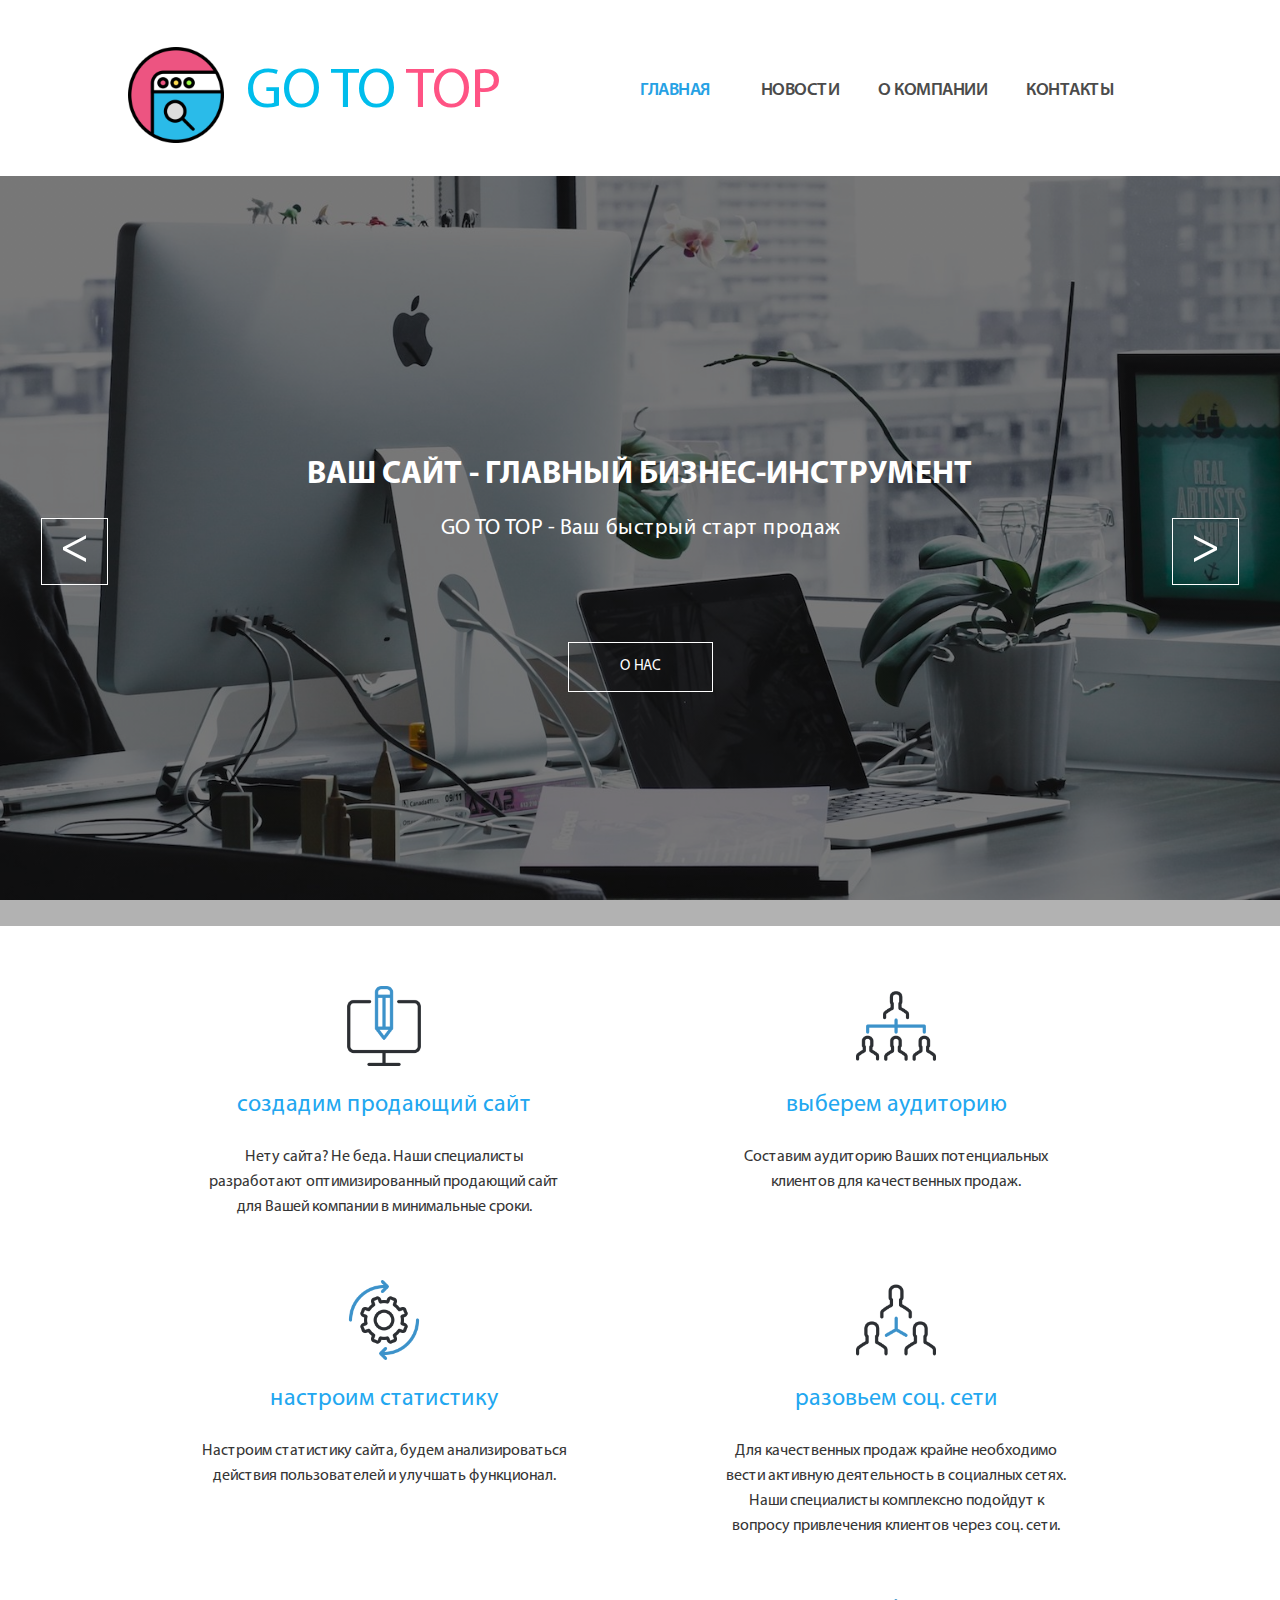
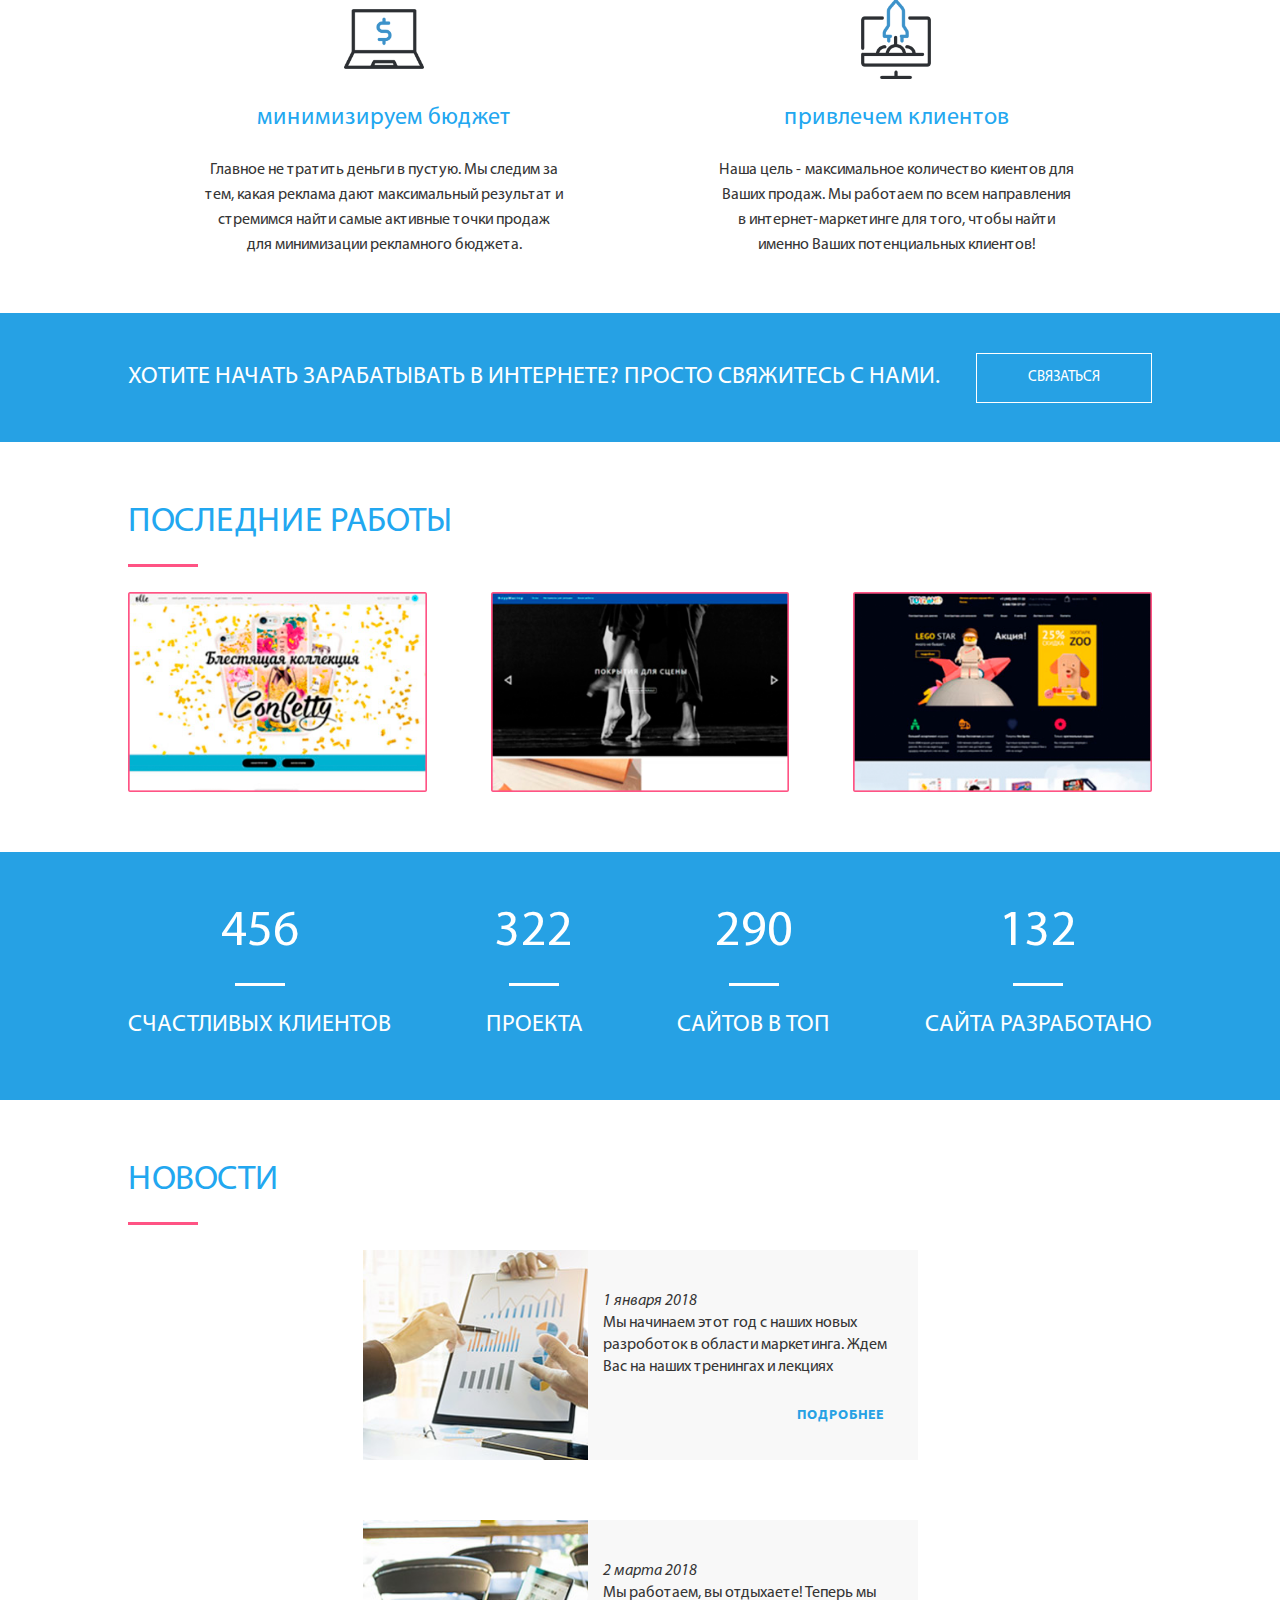
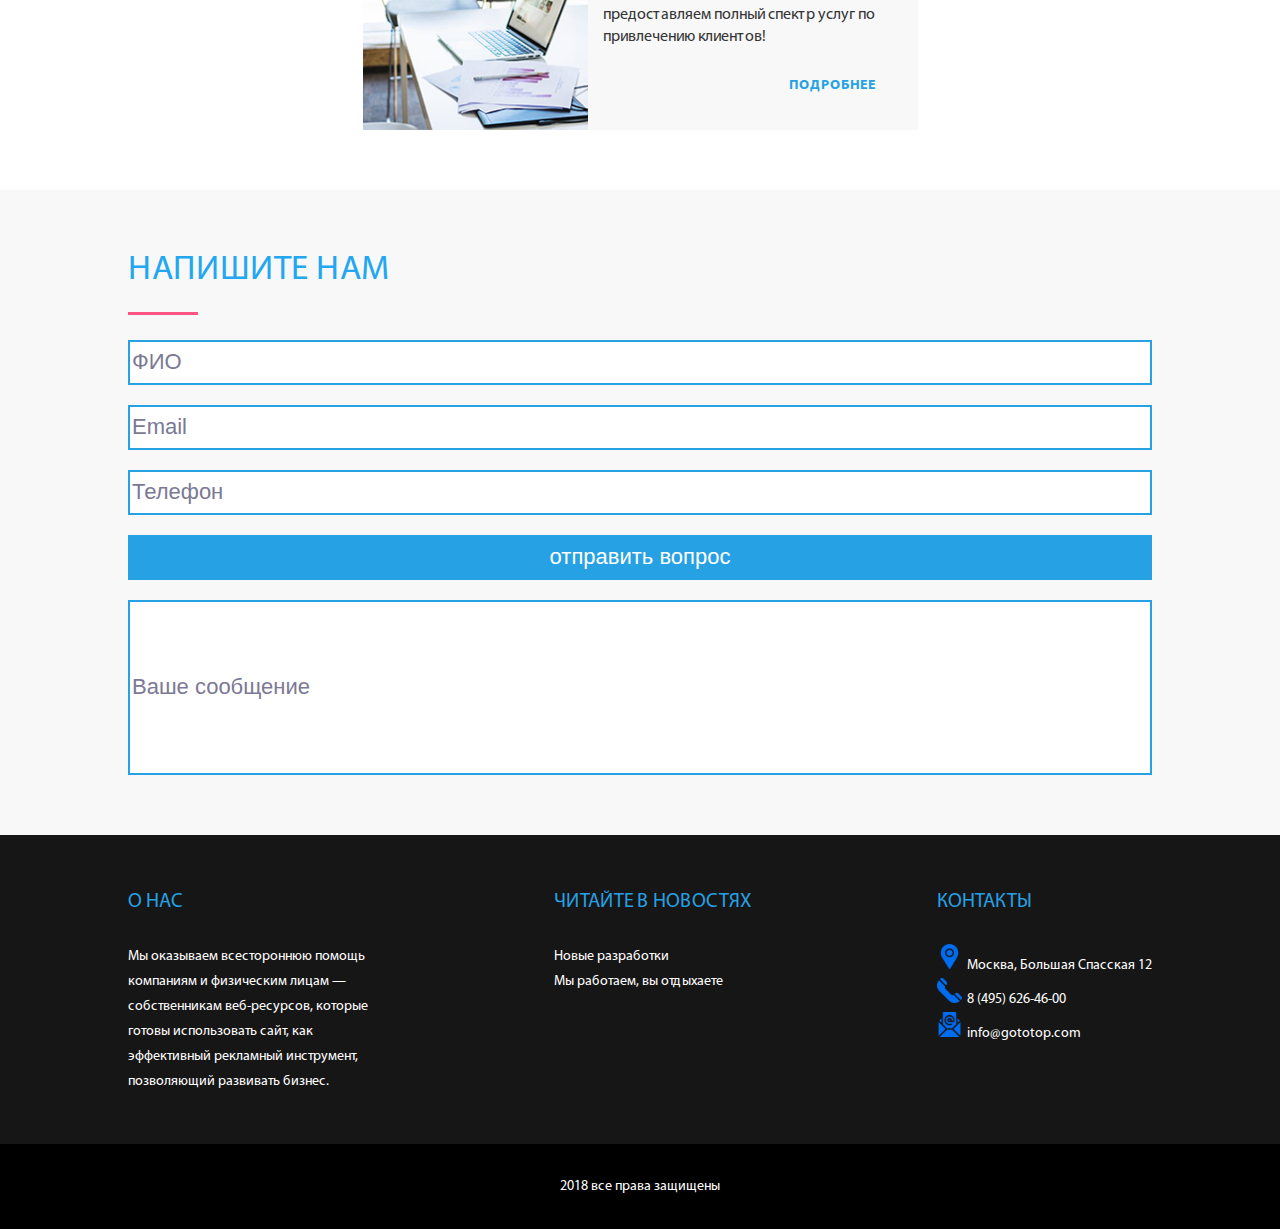
<file: index.html>
<html>
    <head>
        <meta charset="utf-8" />
        <title></title>
        <link rel="stylesheet" href="css/style.css" />
        <link href = "fonts/stylesheet.css" rel = "stylesheet" type = "text/css" />
        <script src="https://ajax.googleapis.com/ajax/libs/jquery/3.5.1/jquery.min.js"></script>
        <script src="js/script.js"></script>
    </head>
    <body>
        <div class="container">
            <header>
                <div class="menu flex-box border">
                    <div class="menu-1 flex-box flex-vertical-center">
                        <div class="logo">
                            <img src="img/web.png">
                        </div>
                        <div class="name">
                            GO TO <font color="ff5384">TOP</font>
                        </div>
                    </div>
                    <div class="menu-2 flex-box flex-vertical-center">
                        <div>
                            <a href="#" class="menu-2-text-basic menu-2-text">ГЛАВНАЯ</a>
                        </div>
                        <div>
                            <a href="#" class="menu-2-text">НОВОСТИ</a>
                        </div>
                        <div>
                            <a href="#" class="menu-2-text">О КОМПАНИИ</a>
                        </div>
                        <div>
                            <a href="#" class="menu-2-text">КОНТАКТЫ</a>
                        </div>
                    </div>
                </div>
                <div class="banner flex-box flex-vertical-center ">
                    <div class="arrow  arrow-left">
                        &lt;
                    </div>
                    <div>
                        <div class="wrapper">
                            <div class="slider-container">
                                <div class="slider-track flex-box">
                                    <div class="slider-item flex-box flex-horizontal-center">
                                        <h1>ВАШ САЙТ - ГЛАВНЫЙ БИЗНЕС-ИНСТРУМЕНТ</h1>
                                    </div>
                                    <div class="slider-item flex-box flex-horizontal-center">
                                        <h1>ЛЕНДИНГ</h1>
                                    </div>   
                                    <div class="slider-item flex-box flex-horizontal-center">
                                        <h1>БЛОГ</h1>
                                    </div>   
                                    <div class="slider-item flex-box flex-horizontal-center">
                                        <h1>ВЕБИНАРЫ</h1>
                                    </div>   
                                    <div class="slider-item flex-box flex-horizontal-center">
                                        <h1>ЛИНКБЕЙТИНГ</h1>
                                    </div> 
                                    <div class="slider-item flex-box flex-horizontal-center">
                                        <h1>EMAIL МАРКЕТИНГ</h1>
                                    </div>   
                                    <div class="slider-item flex-box flex-horizontal-center">
                                        <h1>АВТОМАТИЗАЦИЯ</h1>
                                    </div>   
                                    <div class="slider-item flex-box flex-horizontal-center">
                                        <h1>А/В ТЕСТИРОВАНИЕ</h1>
                                    </div>        
                                </div> 
                            </div>
                        </div>
                        <div class="slider-description ">
                            GO TO TOP - Ваш быстрый старт продаж
                        </div>
                        <div class="flex-box flex-horizontal-center">
                            <div class="button">
                                О НАС
                            </div>
                        </div>
                    </div>
                    <div class="arrow arrow-right">
                        &gt;
                    </div>
                </div>
            </header>
            <mine>
                <dic class="content">
                    <div class="content-first flex-box flex-wrap border">
                        <div class="cell">
                            <div class="cell-icon flex-box flex-horizontal-center">
                                <img src="img/computer.png">
                            </div>
                            <div class="cell-name">
                                создадим продающий сайт
                            </div>
                            <div class="cell-text">
                                Нету сайта? Не беда. Наши специалисты<br>
                                разработают оптимизированный продающий сайт<br>
                                для Вашей компании в минимальные сроки.
                            </div>
                        </div>
                        <div class="cell">
                            <div class="cell-icon flex-box flex-horizontal-center">
                                <img src="img/networking2.png">
                            </div>
                            <div class="cell-name">
                                выберем аудиторию
                            </div>
                            <div class="cell-text">
                                Составим аудиторию Ваших потенциальных<br>
                                 клиентов для качественных продаж.
                            </div>
                        </div>
                        <div class="cell">
                            <div class="cell-icon flex-box flex-horizontal-center">
                                <img src="img/settings.png">
                            </div>
                            <div class="cell-name">
                                настроим статистику
                            </div>
                            <div class="cell-text">
                                Настроим статистику сайта, будем анализироваться<br>
                                 действия пользователей и улучшать функционал.
                            </div>
                        </div>
                        <div class="cell">
                            <div class="cell-icon flex-box flex-horizontal-center">
                                <img src="img/networking.png">
                            </div>
                            <div class="cell-name">
                                разовьем соц. сети
                            </div>
                            <div class="cell-text">
                                Для качественных продаж крайне необходимо<br>
                                вести активную деятельность в социалных сетях.<br>
                                Наши специалисты комплексно подойдут к<br>
                                вопросу привлечения клиентов через соц. сети.
                            </div>
                        </div>
                        <div class="cell">
                            <div class="cell-icon flex-box flex-horizontal-center">
                                <img src="img/laptop.png">
                            </div>
                            <div class="cell-name">
                                минимизируем бюджет
                            </div>
                            <div class="cell-text">
                                Главное не тратить деньги в пустую. Мы следим за<br>
                                тем, какая реклама дают максимальный результат и<br>
                                стремимся найти самые активные точки продаж<br>
                                для минимизации рекламного бюджета.
                            </div>
                        </div>
                        <div class="cell">
                            <div class="cell-icon flex-box flex-horizontal-center">
                                <img src="img/startup.png">
                            </div>
                            <div class="cell-name">
                                привлечем клиентов
                            </div>
                            <div class="cell-text">
                                Наша цель - максимальное количество киентов для<br>
                                Ваших продаж. Мы работаем по всем направления<br>
                                в интернет-маркетинге для того, чтобы найти<br>
                                именно Ваших потенциальных клиентов!
                            </div>
                        </div>
                    </div>
                    <div class="content-second flex-box flex-vertical-center">
                        <div class=" border flex-box flex-vertical-center flex-between">
                            <div class="content-second-name">
                                ХОТИТЕ НАЧАТЬ ЗАРАБАТЫВАТЬ В ИНТЕРНЕТЕ? ПРОСТО СВЯЖИТЕСЬ С НАМИ.
                            </div>
                            <div class="button button-pos">
                                СВЯЗАТЬСЯ
                            </div>
                        </div>
                    </div>
                    <div class="our-work border">
                        <div class="our-work-name">
                            ПОСЛЕДНИЕ РАБОТЫ
                        </div>
                        <duv class="our-work-line">

                        </duv>
                        <div class="our-work-scrin flex-box flex-between">
                            <img src="img/site1.png">
                            <img src="img/site2.png">
                            <img src="img/site3.png">
                        </div>
                    </div>
                    <div class="statistics">
                        <div class="border flex-box flex-between "> 
                            <div class="statistic-pos">
                                <div class="statistics-num statistic-content">
                                    456
                                </div>
                                <div class="statistics-line statistic-content">

                                </div>
                                <div class="content-second-name statistic-content">
                                    СЧАСТЛИВЫХ КЛИЕНТОВ
                                </div>    
                            </div>
                            <div class="statistic-pos">
                                <div class="statistics-num ">
                                    322
                                </div>
                                <div class="statistics-line statistic-content">

                                </div>
                                <div class="content-second-name statistic-content">
                                    ПРОЕКТА
                                </div>    
                            </div>
                            <div class="statistic-pos">
                                <div class="statistics-num">
                                    290
                                </div>
                                <div class="statistics-line statistic-content">
                                    
                                </div>
                                <div class="content-second-name statistic-content">
                                    САЙТОВ В ТОП
                                </div>    
                            </div>
                            <div class="statistic-pos">
                                <div class="statistics-num">
                                    132
                                </div>
                                <div class="statistics-line statistic-content">

                                </div>
                                <div class="content-second-name statistic-content">
                                    САЙТА РАЗРАБОТАНО
                                </div>    
                            </div>
                        </div>
                    </div>
                    <div class="border">
                        <div >
                            <div class="our-work-name">
                                НОВОСТИ
                            </div>
                            <div class="our-work-line">

                            </div>
                        </div>
                        <div class="border-news flex-box flex-between flex-vertical-center flex-between">
                            <div class="news-box flex-box">
                                <div class="news-img"> 
                                    <img src="img/news1.jpg">
                                </div>
                                <div class="news-content">
                                    <div class="news-text">
                                        <i>1 января 2018</i><br>
                                        Мы начинаем этот год с наших новых<br>
                                        разроботок в области маркетинга. Ждем<br>
                                        Вас на наших тренингах и лекциях
                                    </div>
                                    <a href="#" class="news-link">
                                        ПОДРОБНЕЕ
                                    </a>
                                </div>
                            </div>
                            <div class="news-box flex-box">
                                <div class="news-img"> 
                                    <img src="img/news2.jpg">
                                </div>
                                <div class="news-content">
                                    <div class="news-text">
                                        <i>2 марта 2018</i><br>
                                        Мы работаем, вы отдыхаете! Теперь мы<br>
                                        предоставляем полный спектр услуг по <br>
                                        привлечению клиентов!
                                    </div>
                                    <a href="#" class="news-link">
                                        ПОДРОБНЕЕ
                                    </a>
                                </div>
                            </div>

                        </div>
                    </div>
                    <div class="phorm">
                        <div class="border">
                            <div class="our-work-name">
                                НАПИШИТЕ НАМ
                            </div>
                            <div class="our-work-line">
                            </div>
                            <div class="form flex-box flex-between">
                                <div>
                                    <div>
                                        <input value="ФИО" class="imp-phorm">
                                    </div>
                                    <div>
                                        <input value="Email" class="imp-phorm">
                                    </div>
                                    <div>
                                        <input value="Телефон" class="imp-phorm">
                                    </div>
                                    <div>
                                        <button class="imp-buttom">
                                            отправить вопрос
                                        </button>
                                    </div>
                                </div>
                                <div>
                                    <input value="Ваше сообщение" class="imp-message">
                                </div>
                            </div>
                        </div>
                    </div>
                </div>
            </mine>
            <footer>
                <div class="border footer-cont">
                    <div class="flex-box flex-between">
                        <div class="footer-block">
                            <div class="footer-name">
                                О НАС
                            </div>
                            <div class="footer-text">
                                Мы оказываем всестороннюю помощь<br>
                                 компаниям и физическим лицам —<br>
                                  собственникам веб-ресурсов, которые<br>
                                   готовы использовать сайт, как<br>
                                    эффективный рекламный инструмент,<br>
                                     позволяющий развивать бизнес.<br>
                            </div>
                        </div>
                        <div class="footer-block">
                            <div class="footer-name">
                                ЧИТАЙТЕ В НОВОСТЯХ
                            </div>
                            <div class="footer-text">
                                Новые разработки<br>
                                Мы работаем, вы отдыхаете
                            </div>
                        </div>
                        <div class="footer-block">
                            <div class="footer-name">
                                КОНТАКТЫ
                            </div>
                            <div class="footer-text">
                                <img src="img/placeholder.png">Москва, Большая Спасская 12<br>
                                <img src="img/telephone.png">8 (495) 626-46-00<br>
                                <img src="img/mail.png">info@gototop.com
                            </div>
                        </div>
                    </div>
                </div>
                <div class="border footer-c flex-box flex-horizontal-center flex-vertical-center">
                    <div class="footer-text">
                        2018 все права защищены
                    </div>
                </div>

            </footer>
        </div>
    </body>
</html>
</file>
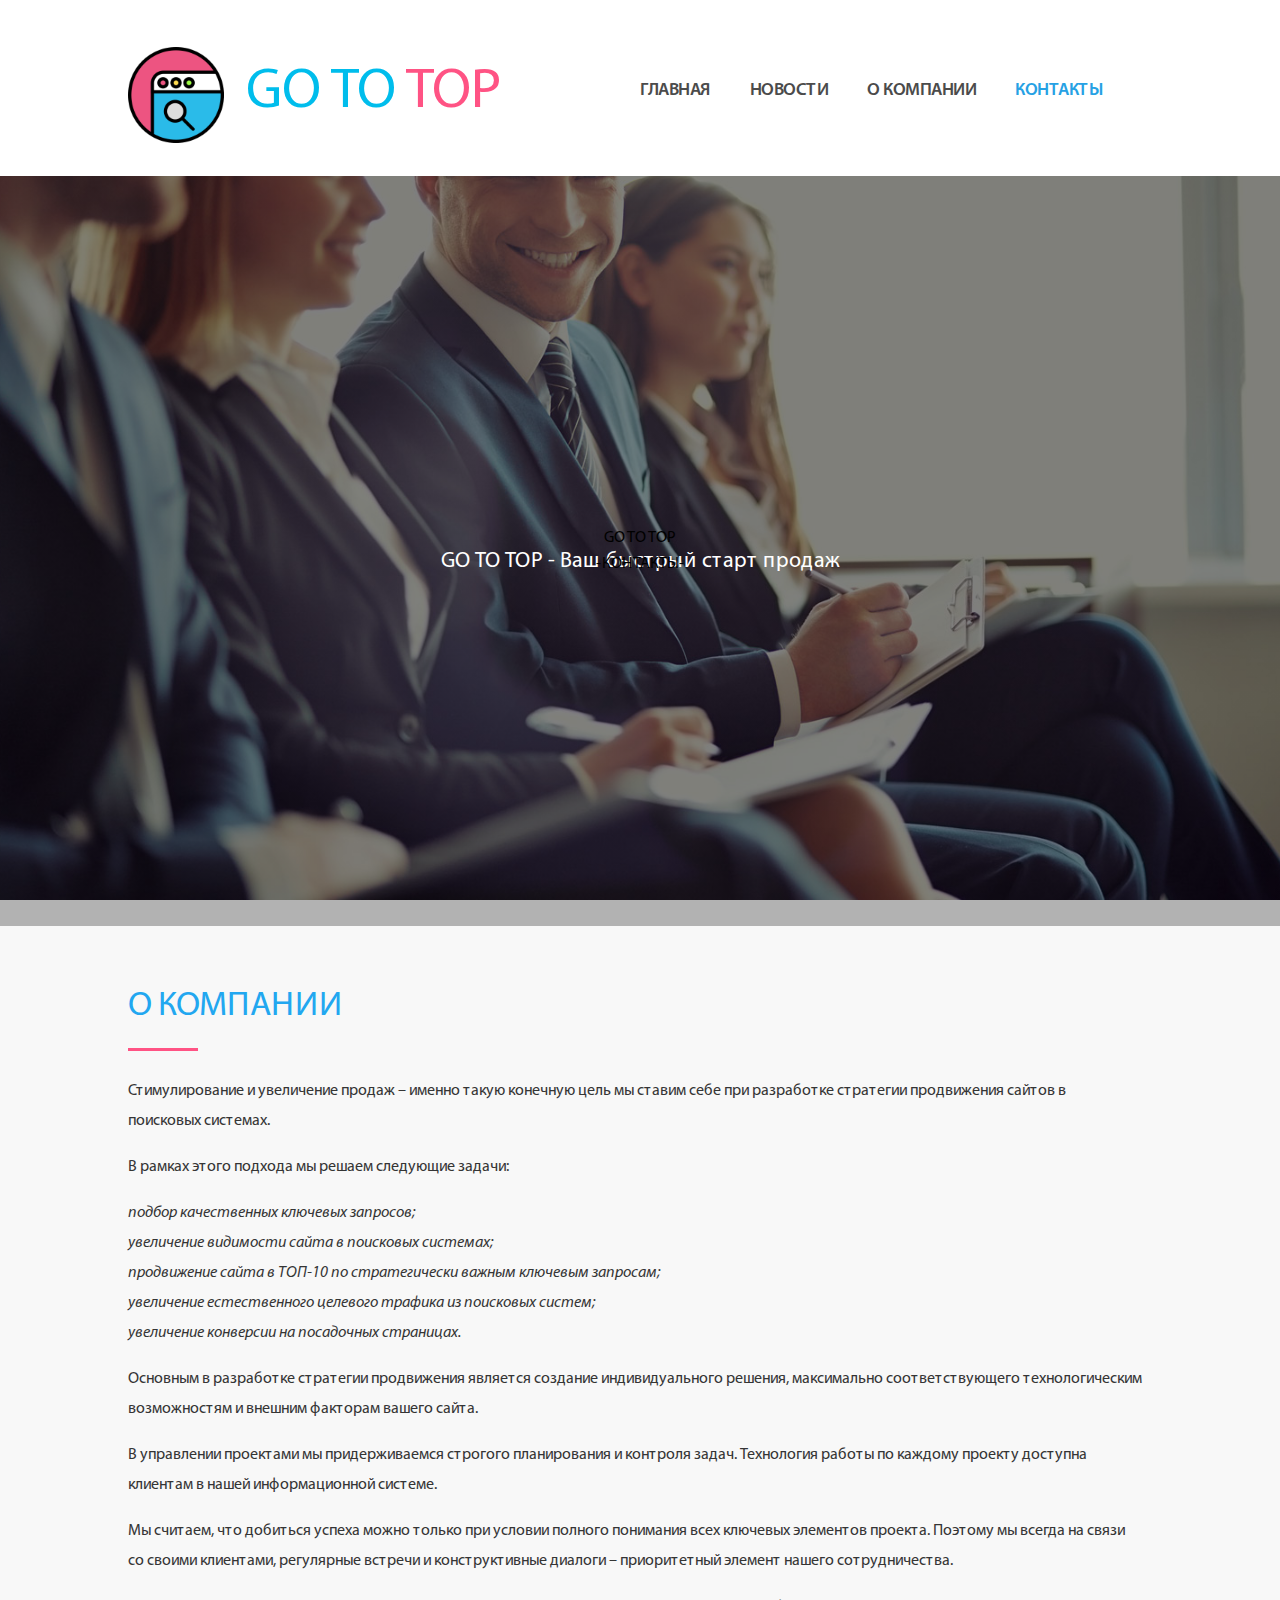
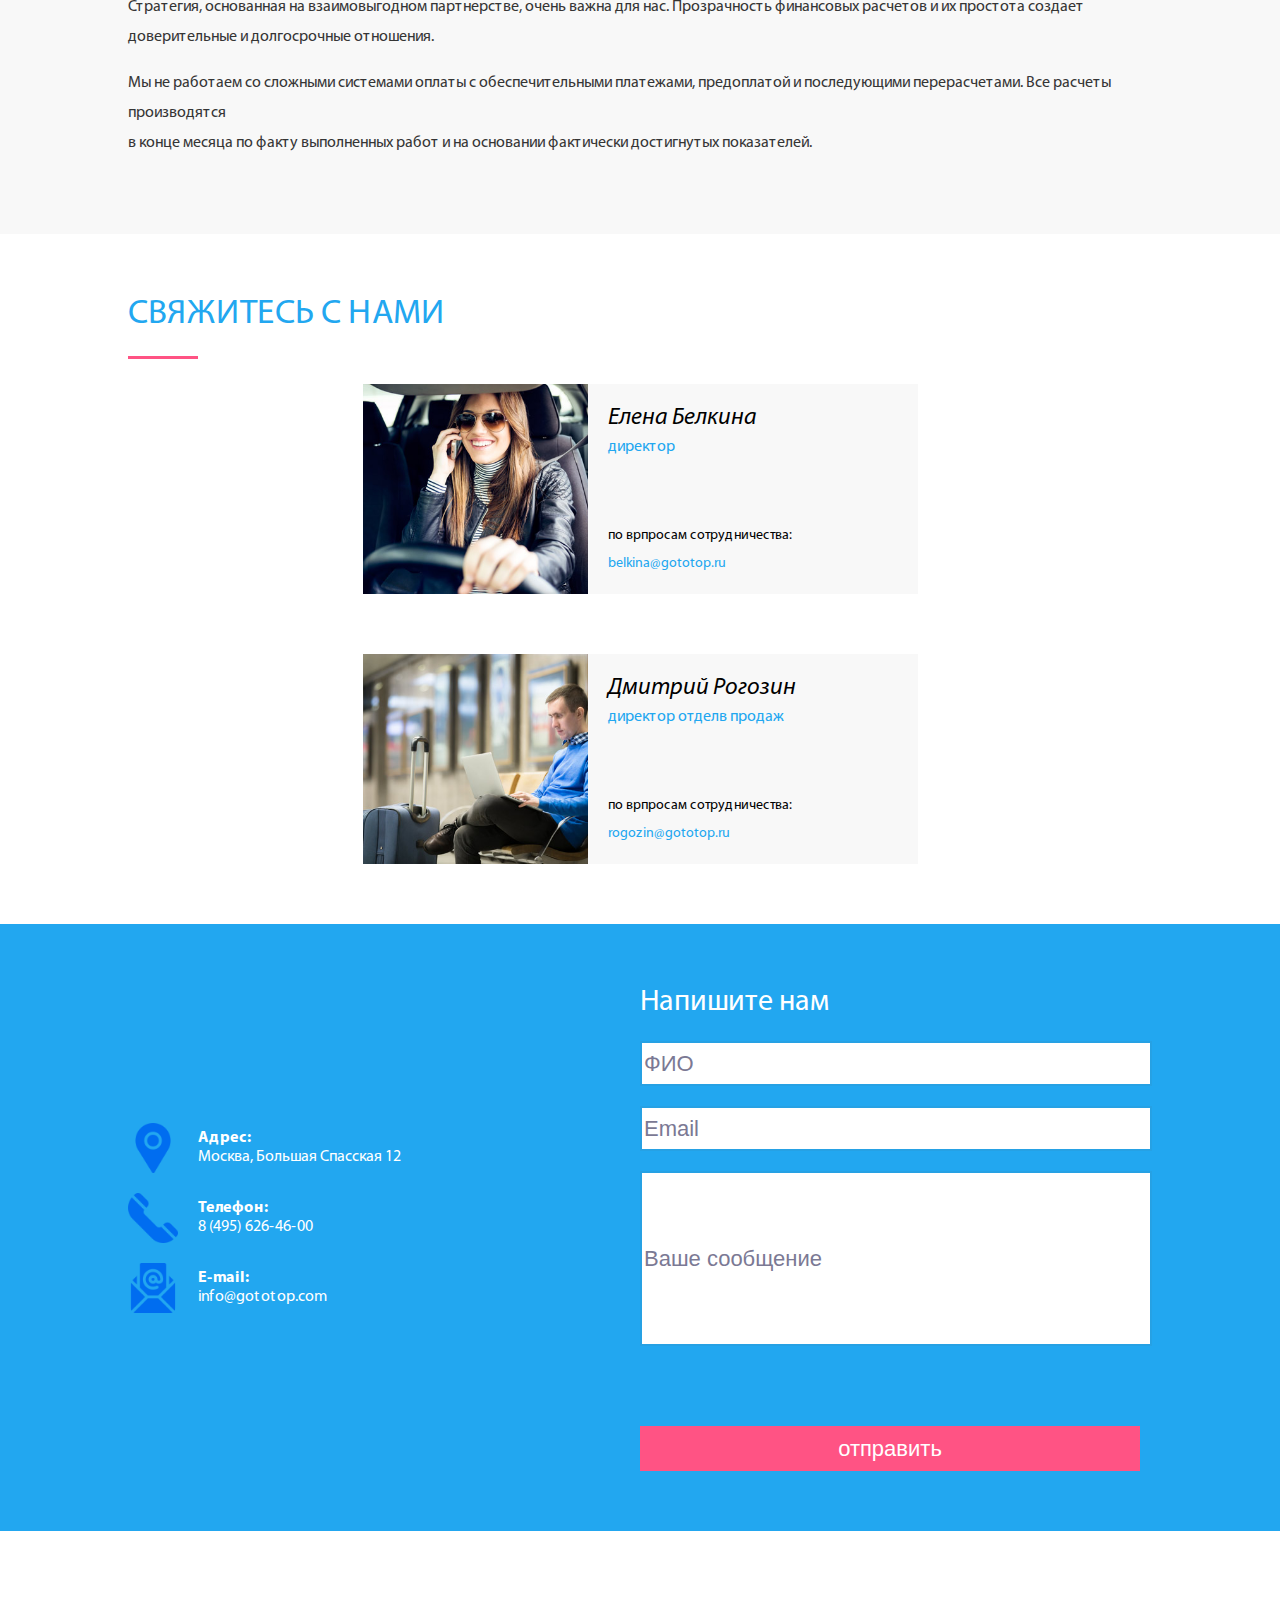
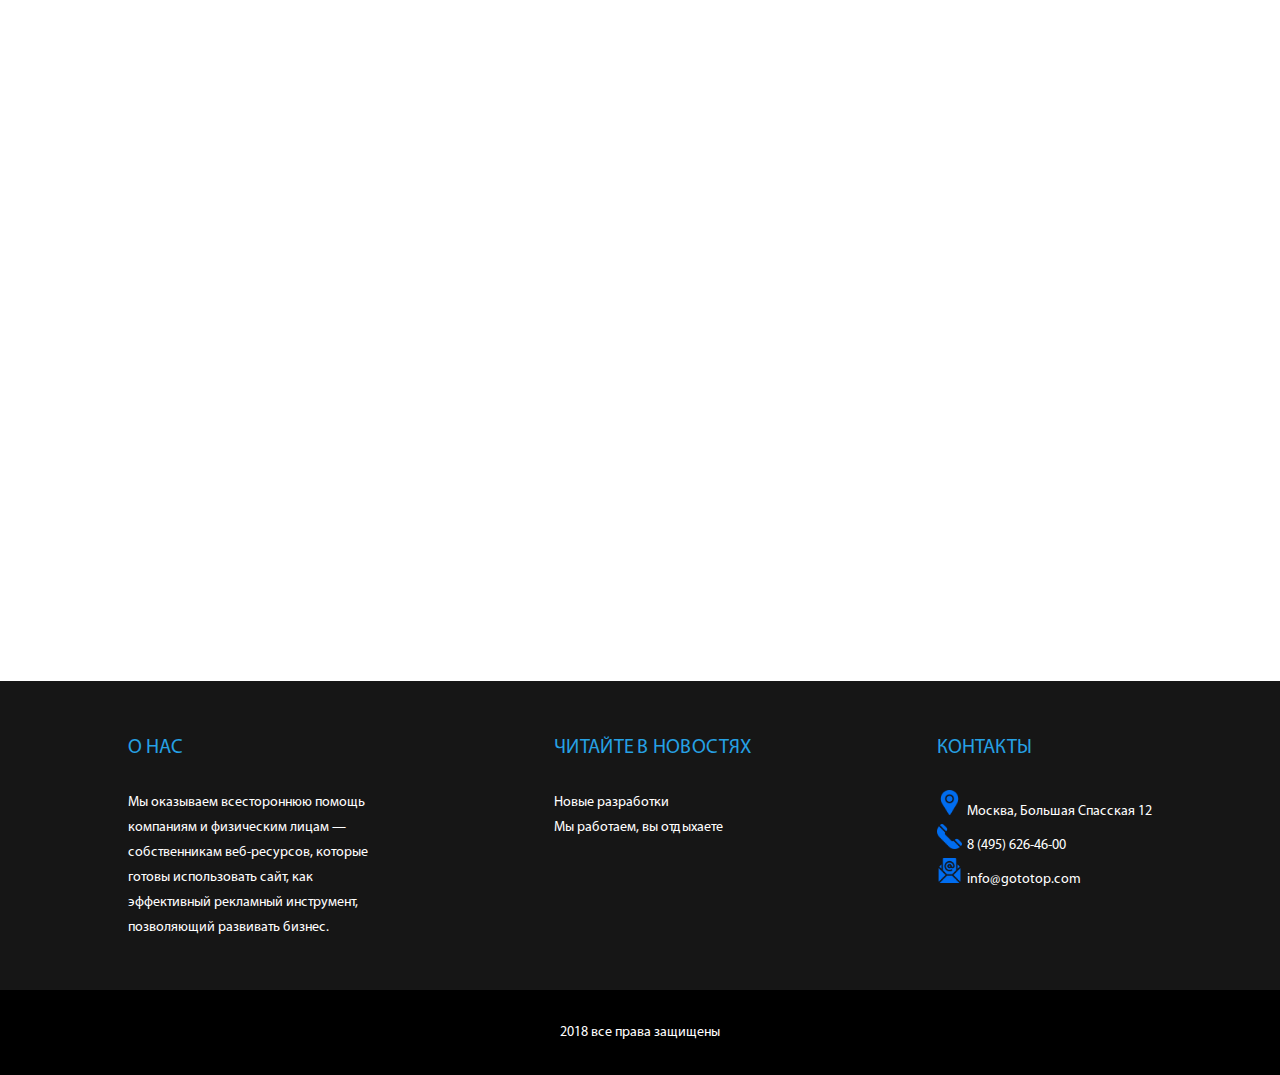
<file: contatcts.html>
<html>
    <head>
        <meta charset="utf-8" />
        <title></title>
        <link rel="stylesheet" href="css/style.css" />
        <script src="js/script.js"></script>
        <script src="https://api-maps.yandex.ru/2.1/?lang=ru_RU" type="text/javascript"></script>
        <link href="https://fonts.googleapis.com/css2?family=Roboto:ital,wght@0,100;0,300;0,400;0,500;0,700;0,900;1,100;1,300;1,400;1,500;1,700;1,900&display=swap" rel="stylesheet">
        <link href = "fonts/stylesheet.css" rel = "stylesheet" type = "text/css" />
    </head>
    <body>
        <div class="container">
            <header>
                <div class="menu flex-box border">
                    <div class="menu-1 flex-box flex-vertical-center">
                        <div class="logo">
                            <img src="img/web.png">
                        </div>
                        <div class="name">
                            GO TO <font color="ff5384">TOP</font>
                        </div>
                    </div>
                    <div class="menu-2 flex-box flex-vertical-center">
                        <div>
                            <a href="index.html" class=" menu-2-text">ГЛАВНАЯ</a>
                        </div>
                        <div>
                            <a href="#" class="menu-2-text">НОВОСТИ</a>
                        </div>
                        <div>
                            <a href="#" class="menu-2-text">О КОМПАНИИ</a>
                        </div>
                        <div>
                            <a href="#" class="menu-2-text menu-2-text-basic">КОНТАКТЫ</a>
                        </div>
                    </div>
                </div>               
                 <div class="banner banner-contacts flex-box flex-vertical-center flex-horizontal-center">
                    <div>
                        <div class="slide-name flex-horizontal-center flex-box">
                            GO TO TOP
                        </div>
                        <div class="slider-description-cont">
                            GO TO TOP - Ваш быстрый старт продаж
                        </div>
                        <div class="slide-name flex-horizontal-center flex-box">
                            -КОНТАКТЫ-
                        </div>
                    </div>
                </div>
            </header>
            <main>
                <div class="news-1">
                    <div class="border">
                        <div class="our-work-name">
                            О КОМПАНИИ
                        </div>
                        <div class="our-work-line">
                        </div>
                        <div class="news-1-text">
                            <p>Стимулирование и увеличение продаж – именно такую конечную цель мы ставим себе при разработке стратегии продвижения сайтов в<br>
                            поисковых системах.</p> 

                            <p>В рамках этого подхода мы решаем следующие задачи:</p>
                            
                            <p><i>подбор качественных ключевых запросов;<br>
                            увеличение видимости сайта в поисковых системах;<br>
                            продвижение сайта в ТОП-10 по стратегически важным ключевым запросам;<br>
                            увеличение естественного целевого трафика из поисковых систем;<br>
                            увеличение конверсии на посадочных страницах.</i></p> 
                            
                            <p>Основным в разработке стратегии продвижения является создание индивидуального решения, максимально соответствующего технологическим<br>
                            возможностям и внешним факторам вашего сайта.</p>
                            
                            <p>В управлении проектами мы придерживаемся строгого планирования и контроля задач. Технология работы по каждому проекту доступна<br>
                            клиентам в нашей информационной системе.</p>
                            
                            <p>Мы считаем, что добиться успеха можно только при условии полного понимания всех ключевых элементов проекта. Поэтому мы всегда на связи<br>
                            со своими клиентами, регулярные встречи и конструктивные диалоги – приоритетный элемент нашего сотрудничества.</p>
                            
                            <p>Стратегия, основанная на взаимовыгодном партнерстве, очень важна для нас. Прозрачность финансовых расчетов и их простота создает<br>
                            доверительные и долгосрочные отношения.</p>
                            
                            <p>Мы не работаем со сложными системами оплаты с обеспечительными платежами, предоплатой и последующими перерасчетами. Все расчеты производятся<br>
                            в конце месяца по факту выполненных работ и на основании фактически достигнутых показателей.</p> 
                        </div>
                    </div>
                </div>
                <div class="border">
                    <div >
                        <div class="our-work-name">
                            СВЯЖИТЕСЬ С НАМИ
                        </div>
                        <div class="our-work-line">

                        </div>
                    </div>
                    <div class="border-news flex-box flex-between flex-vertical-center flex-between">
                        <div class="news-box flex-box">
                            <div class="news-img"> 
                                <img src="img/woman.jpg">
                            </div>
                            <div class="news-content">
                                <div class="name-cont">
                                    <i>Елена Белкина</i>
                                </div>
                                <div class="name-cont-prof">
                                    директор
                                </div>
                                <div class="cont-sap">
                                    по врпросам сотрудничества:
                                </div>
                                <div class="cont-mail">
                                    belkina@gototop.ru
                                </div>
                            </div>
                        </div>
                        <div class="news-box flex-box">
                            <div class="news-img"> 
                                <img src="img/man.jpg">
                            </div>
                            <div class="news-content">
                                <div class="name-cont">
                                    <i>Дмитрий Рогозин</i>
                                </div>
                                <div class="name-cont-prof">
                                    директор отделв продаж
                                </div>
                                <div class="cont-sap">
                                    по врпросам сотрудничества:
                                </div>
                                <div class="cont-mail">
                                    rogozin@gototop.ru
                                </div>
                            </div>
                        </div>
                    </div>
                </div>
                <div class="cont-form flex-box border">
                    <div class="form-cont-1 flex-box flex-vertical-center ">
                        <div class="cont-icon">
                            <div class="cont-icon-div flex-box flex-vertical-center">
                                <img src="img/placeholder.png">
                                <div class="cont-icon-op">
                                    <b>Адрес:</b><br>
                                    Москва, Большая Спасская 12
                                </div>
                            </div>
                            <div class="cont-icon-div flex-box flex-vertical-center">
                                <img src="img/telephone.png">
                                <div class="cont-icon-op">
                                    <b>Телефон:</b><br>
                                    8 (495) 626-46-00<br>
                                </div>
                            </div>
                            <div class="cont-icon-div flex-box flex-vertical-center">
                                <img src="img/mail.png">
                                <div class="cont-icon-op">
                                    <b>E-mail:</b><br>
                                    info@gototop.com
                                </div>
                            </div>
                        </div>
                    </div>
                    <div class="form-cont-1">
                        <div class="name-form-con">
                            Напишите нам
                        </div>
                        <div>
                            <input value="ФИО" class="imp-phorm">
                        </div>
                        <div>
                            <input value="Email" class="imp-phorm">
                        </div>
                        <div>
                            <input value="Ваше сообщение" class="imp-message">
                        </div>
                        <div class="buttom-cont">
                            <button class="imp-buttom-cont">
                                отправить 
                            </button>
                        </div>
                    </div>
                </div>
                <div class="map">
                    <script type="text/javascript" charset="utf-8" async src="https://api-maps.yandex.ru/services/constructor/1.0/js/?um=constructor%3Afc896e7f764922ef336fce5fb59519c1e17617fea9225e62af6bab3212a859ae&amp;width=&amp;height=&amp;lang=ru_RU&amp;scroll=false"></script>
                </div>
                <div class="border footer-cont">
                    <div class="flex-box flex-between">
                        <div class="footer-block">
                            <div class="footer-name">
                                О НАС
                            </div>
                            <div class="footer-text">
                                Мы оказываем всестороннюю помощь<br>
                                 компаниям и физическим лицам —<br>
                                  собственникам веб-ресурсов, которые<br>
                                   готовы использовать сайт, как<br>
                                    эффективный рекламный инструмент,<br>
                                     позволяющий развивать бизнес.<br>
                            </div>
                        </div>
                        <div class="footer-block">
                            <div class="footer-name">
                                ЧИТАЙТЕ В НОВОСТЯХ
                            </div>
                            <div class="footer-text">
                                Новые разработки<br>
                                Мы работаем, вы отдыхаете
                            </div>
                        </div>
                        <div class="footer-block">
                            <div class="footer-name">
                                КОНТАКТЫ
                            </div>
                            <div class="footer-text">
                                <img src="img/placeholder.png">Москва, Большая Спасская 12<br>
                                <img src="img/telephone.png">8 (495) 626-46-00<br>
                                <img src="img/mail.png">info@gototop.com
                            </div>
                        </div>
                    </div>
                </div>
                <div class="border footer-c flex-box flex-horizontal-center flex-vertical-center">
                    <div class="footer-text">
                        2018 все права защищены
                    </div>
                </div>
</file>
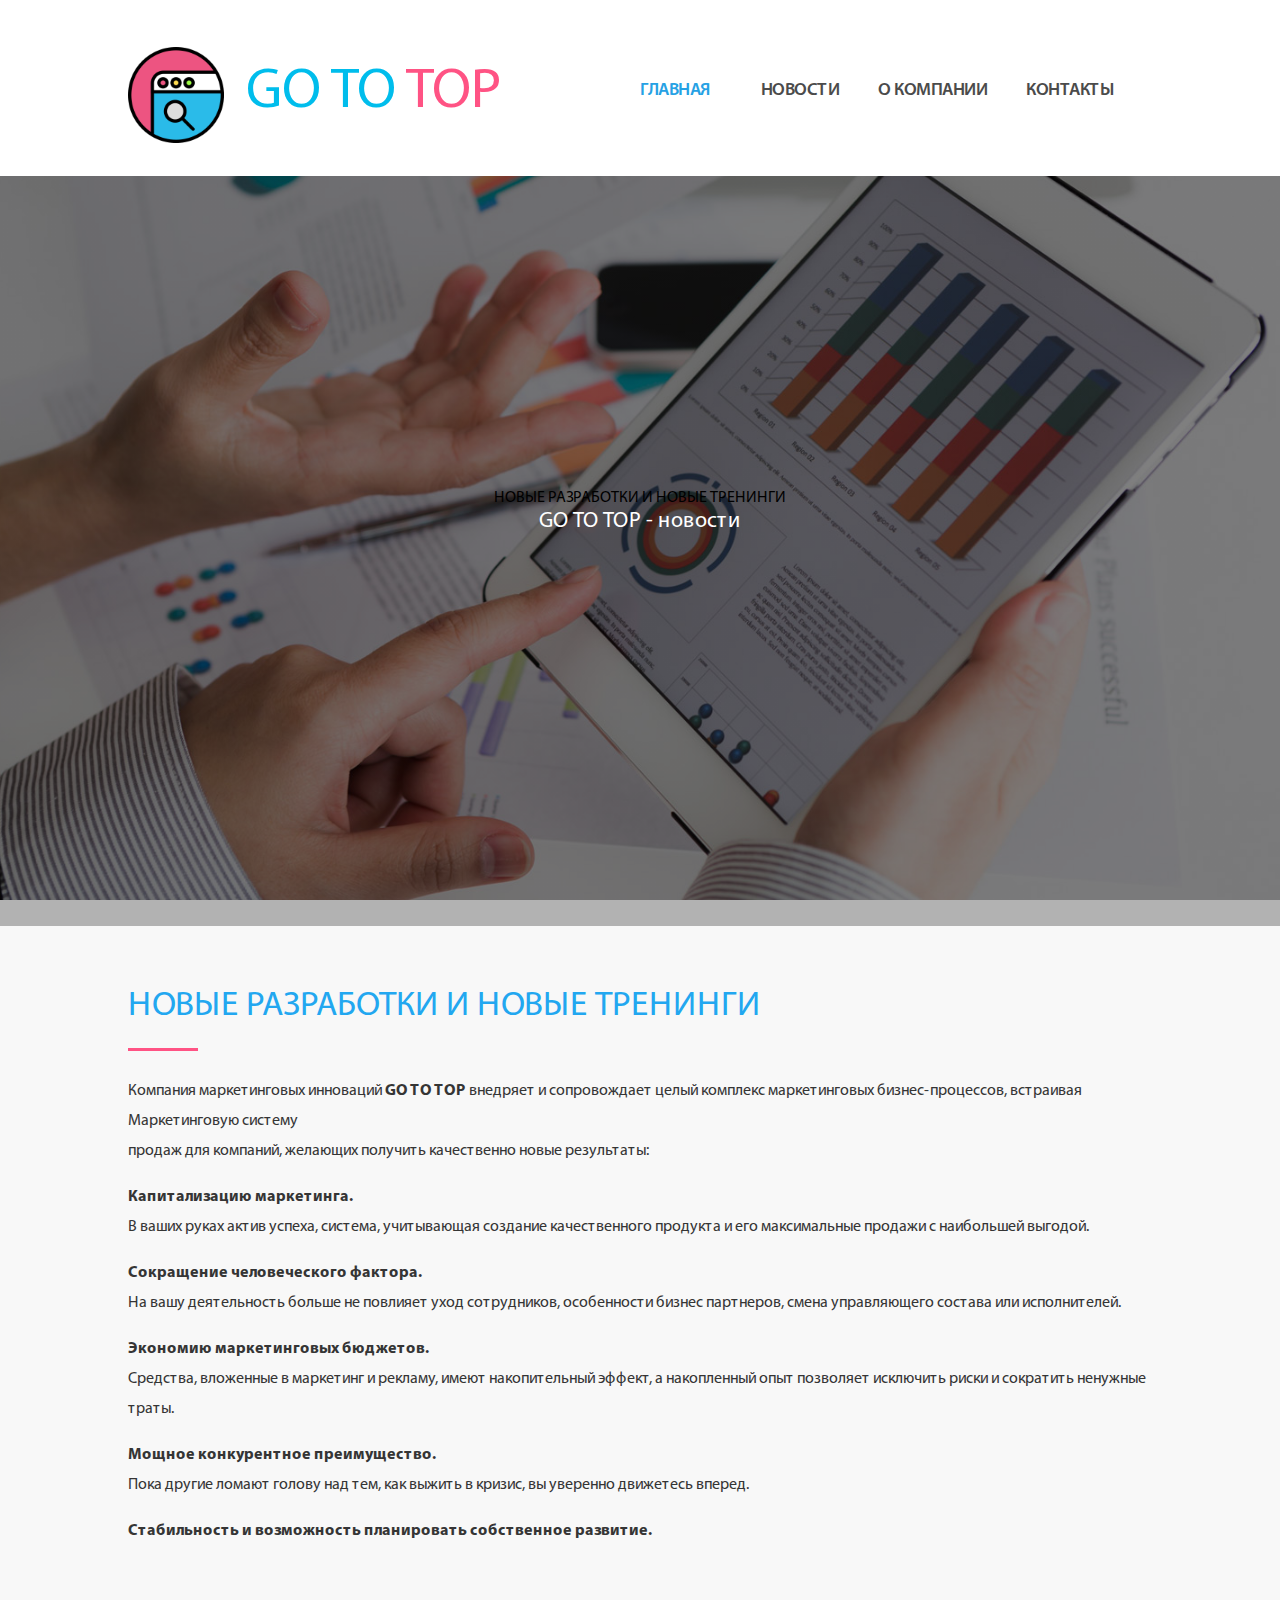
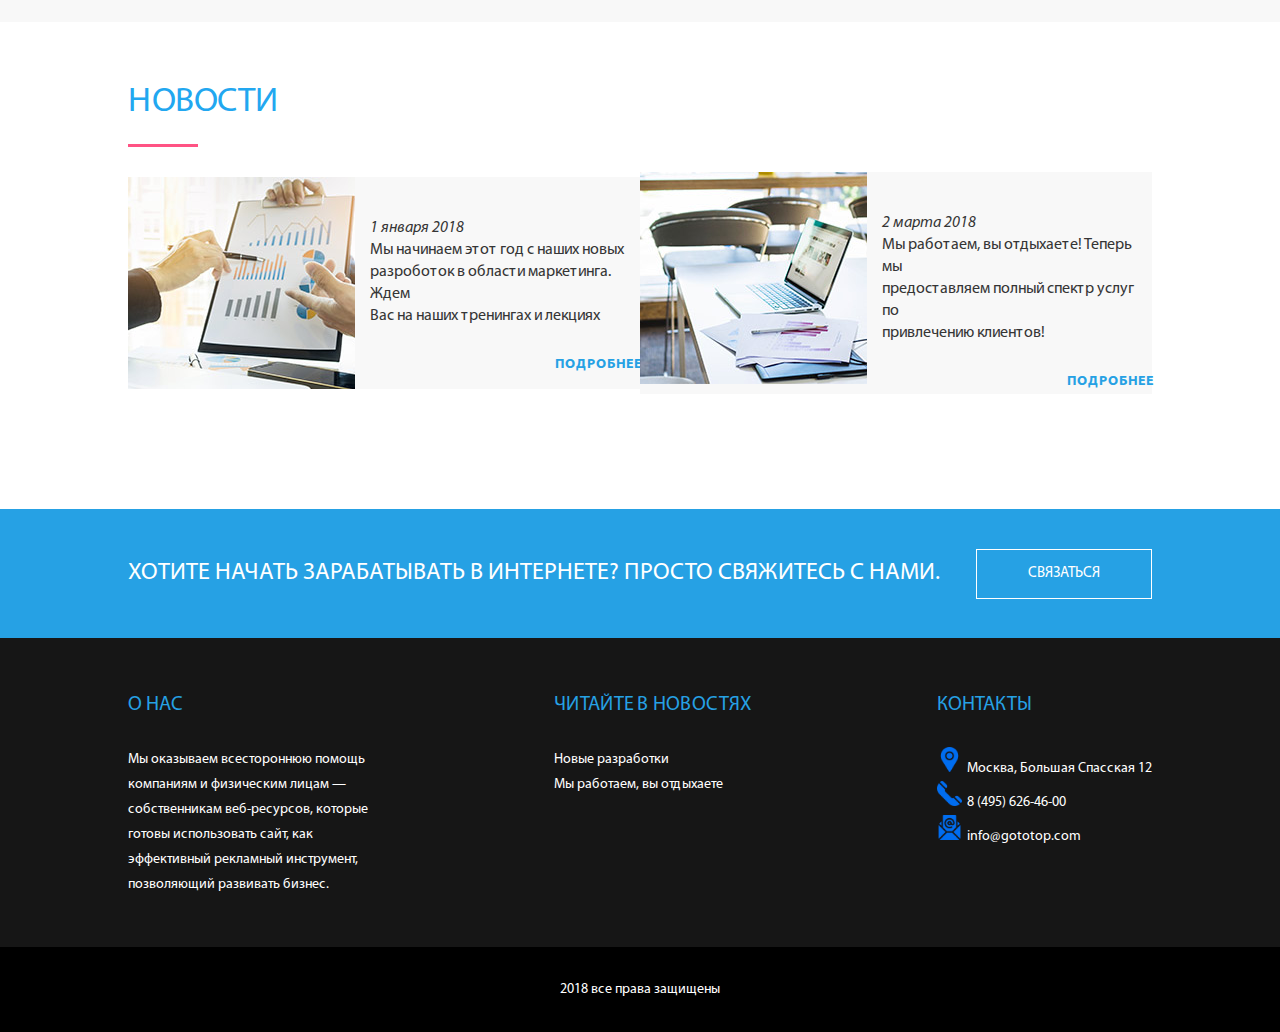
<file: news-1.html>
<html>
    <head>
        <meta charset="utf-8" />
        <title></title>
        <link rel="stylesheet" href="css/style.css" />
        <link href="https://fonts.googleapis.com/css2?family=Roboto:ital,wght@0,100;0,300;0,400;0,500;0,700;0,900;1,100;1,300;1,400;1,500;1,700;1,900&display=swap" rel="stylesheet">
        <link href = "fonts/stylesheet.css" rel = "stylesheet" type = "text/css" />
    </head>   
    <body>
        <div class="container">
            <header>
                <div class="menu flex-box border">
                    <div class="menu-1 flex-box flex-vertical-center">
                        <div class="logo">
                            <img src="img/web.png">
                        </div>
                        <div class="name">
                            GO TO <font color="ff5384">TOP</font>
                        </div>
                    </div>
                    <div class="menu-2 flex-box flex-vertical-center">
                        <div>
                            <a href="#" class="menu-2-text-basic menu-2-text">ГЛАВНАЯ</a>
                        </div>
                        <div>
                            <a href="#" class="menu-2-text">НОВОСТИ</a>
                        </div>
                        <div>
                            <a href="#" class="menu-2-text">О КОМПАНИИ</a>
                        </div>
                        <div>
                            <a href="#" class="menu-2-text">КОНТАКТЫ</a>
                        </div>
                    </div>
                </div>               
                 <div class="banner banner-news-1 flex-box flex-vertical-center ">
                    <div>
                        <div class="slide-name ">
                            <h1></h1>НОВЫЕ РАЗРАБОТКИ И НОВЫЕ ТРЕНИНГИ</h1>
                        </div>
                        <div class="slider-description ">
                            GO TO TOP - новости
                        </div>
                    </div>
                </div>
            </header>
            <main>
                <div class="news-1">
                    <div class="border">
                        <div class="our-work-name">
                            НОВЫЕ РАЗРАБОТКИ И НОВЫЕ ТРЕНИНГИ
                        </div>
                        <div class="our-work-line">
                        </div>
                        <div class="news-1-text">
                            <p>Компания маркетинговых инноваций <b>GO TO TOP</b> внедряет и сопровождает целый комплекс маркетинговых бизнес-процессов, встраивая Маркетинговую систему<br>
                            продаж для компаний, желающих получить качественно новые результаты:</p>

                            <p><b>Капитализацию маркетинга.</b><br>
                            В ваших руках актив успеха, система, учитывающая создание качественного продукта и его максимальные продажи с наибольшей выгодой.</p>

                            <p><b>Сокращение человеческого фактора.</b><br>
                            На вашу деятельность больше не повлияет уход сотрудников, особенности бизнес партнеров, смена управляющего состава или исполнителей.</p>

                            <p><b>Экономию маркетинговых бюджетов.</b><br>
                            Средства, вложенные в маркетинг и рекламу, имеют накопительный эффект, а накопленный опыт позволяет исключить риски и сократить ненужные траты.</p>

                            <p><b>Мощное конкурентное преимущество.</b><br>
                            Пока другие ломают голову над тем, как выжить в кризис, вы уверенно движетесь вперед.</p>

                            <p><b>Стабильность и возможность планировать собственное развитие.</b></p>
                        </div>
                    </div>
                </div>
                <div class=" border news">
                    <div>
                        <div class="our-work-name">
                            НОВОСТИ
                        </div>
                        <div class="our-work-line">

                        </div>
                    </div>
                    <div class="flex-box flex-between flex-vertical-center">
                        <div class="news-box flex-box">
                            <div class="news-ing"> 
                                <img src="img/news1.jpg">
                            </div>
                            <div class="news-content">
                                <div class="news-text">
                                    <i>1 января 2018</i><br>
                                    Мы начинаем этот год с наших новых<br>
                                    разроботок в области маркетинга. Ждем<br>
                                    Вас на наших тренингах и лекциях
                                </div>
                                <a href="#" class="news-link">
                                    ПОДРОБНЕЕ
                                </a>
                            </div>
                        </div>
                        <div class="news-box flex-box">
                            <div class="news-ing"> 
                                <img src="img/news2.jpg">
                            </div>
                            <div class="news-content">
                                <div class="news-text">
                                    <i>2 марта 2018</i><br>
                                    Мы работаем, вы отдыхаете! Теперь мы<br>
                                    предоставляем полный спектр услуг по <br>
                                    привлечению клиентов!
                                </div>
                                <a href="#" class="news-link">
                                    ПОДРОБНЕЕ
                                </a>
                            </div>
                        </div>

                    </div>
                </div>
                <div class="content-second flex-box flex-vertical-center">
                    <div class="border flex-box flex-vertical-center flex-between">
                        <div class="content-second-name">
                            ХОТИТЕ НАЧАТЬ ЗАРАБАТЫВАТЬ В ИНТЕРНЕТЕ? ПРОСТО СВЯЖИТЕСЬ С НАМИ.
                        </div>
                        <div class="button button-pos">
                            СВЯЗАТЬСЯ
                        </div>
                    </div>
                </div>
            </main>
            <footer>
                <div class="border footer-cont">
                    <div class="flex-box flex-between">
                        <div class="footer-block">
                            <div class="footer-name">
                                О НАС
                            </div>
                            <div class="footer-text">
                                Мы оказываем всестороннюю помощь<br>
                                 компаниям и физическим лицам —<br>
                                  собственникам веб-ресурсов, которые<br>
                                   готовы использовать сайт, как<br>
                                    эффективный рекламный инструмент,<br>
                                     позволяющий развивать бизнес.<br>
                            </div>
                        </div>
                        <div class="footer-block">
                            <div class="footer-name">
                                ЧИТАЙТЕ В НОВОСТЯХ
                            </div>
                            <div class="footer-text">
                                Новые разработки<br>
                                Мы работаем, вы отдыхаете
                            </div>
                        </div>
                        <div class="footer-block">
                            <div class="footer-name">
                                КОНТАКТЫ
                            </div>
                            <div class="footer-text">
                                <img src="img/placeholder.png">Москва, Большая Спасская 12<br>
                                <img src="img/telephone.png">8 (495) 626-46-00<br>
                                <img src="img/mail.png">info@gototop.com
                            </div>
                        </div>
                    </div>
                </div>
                <div class="border footer-c flex-box flex-horizontal-center flex-vertical-center">
                    <div class="footer-text">
                        2018 все права защищены
                    </div>
                </div>
            </footer>
        </div>
    </body>
</html>
</file>
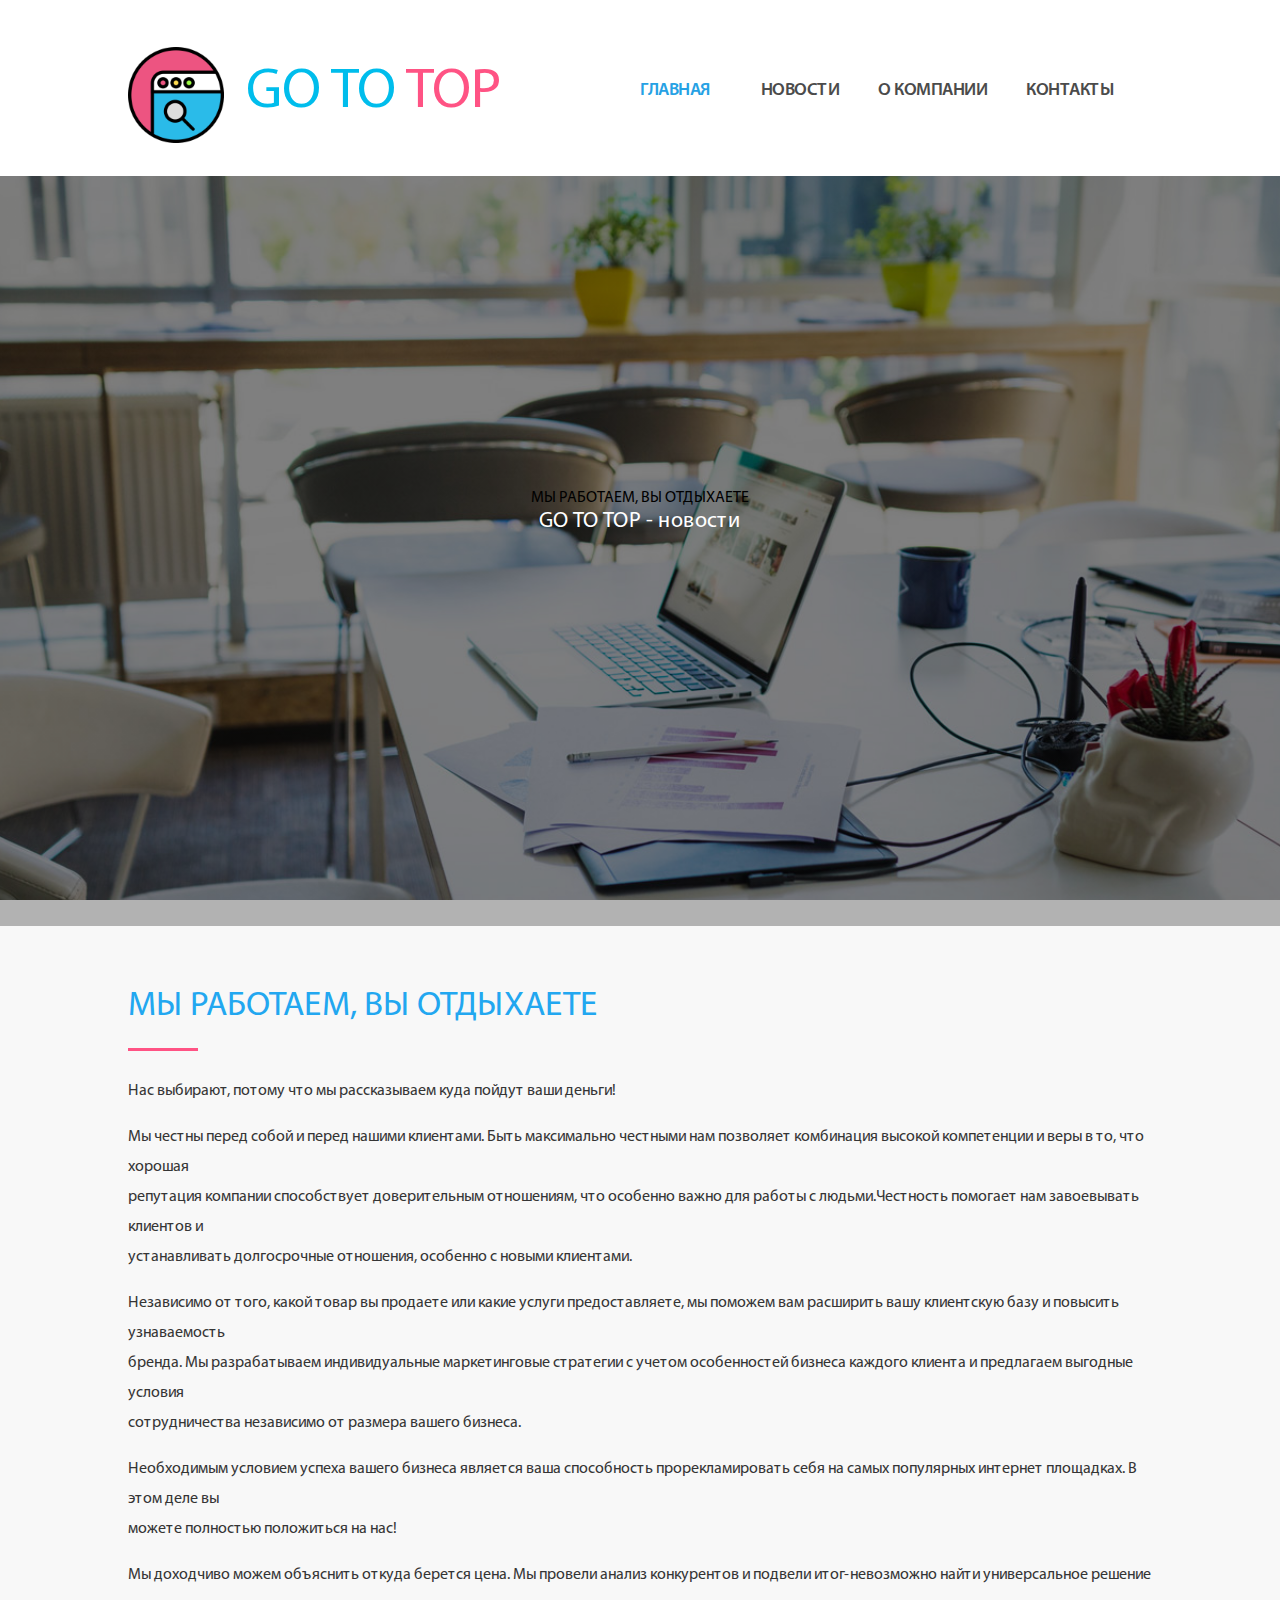
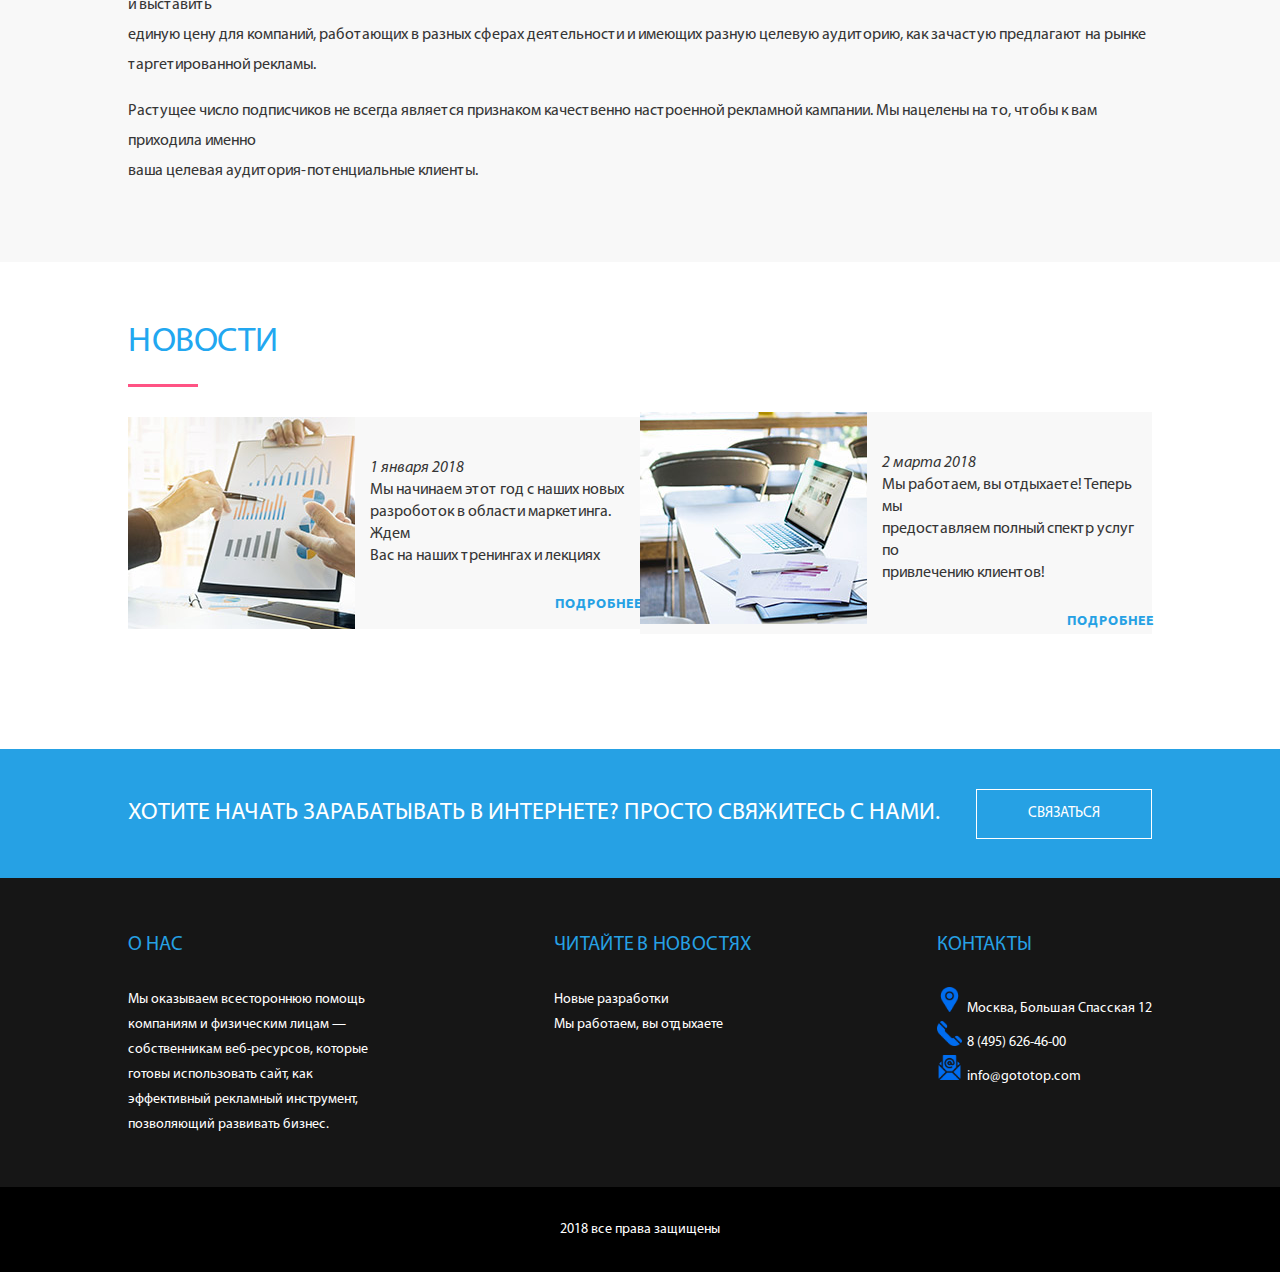
<file: news-2.html>
<html>
    <head>
        <meta charset="utf-8" />
        <title></title>
        <link rel="stylesheet" href="css/style.css" />
        <link href="https://fonts.googleapis.com/css2?family=Roboto:ital,wght@0,100;0,300;0,400;0,500;0,700;0,900;1,100;1,300;1,400;1,500;1,700;1,900&display=swap" rel="stylesheet">
        <link href = "fonts/stylesheet.css" rel = "stylesheet" type = "text/css" />
    </head>
    <body>
        <div class="container">
            <header>
                <div class="menu flex-box border">
                    <div class="menu-1 flex-box flex-vertical-center">
                        <div class="logo">
                            <img src="img/web.png">
                        </div>
                        <div class="name">
                            GO TO <font color="ff5384">TOP</font>
                        </div>
                    </div>
                    <div class="menu-2 flex-box flex-vertical-center">
                        <div>
                            <a href="#" class="menu-2-text-basic menu-2-text">ГЛАВНАЯ</a>
                        </div>
                        <div>
                            <a href="#" class="menu-2-text">НОВОСТИ</a>
                        </div>
                        <div>
                            <a href="#" class="menu-2-text">О КОМПАНИИ</a>
                        </div>
                        <div>
                            <a href="#" class="menu-2-text">КОНТАКТЫ</a>
                        </div>
                    </div>
                </div>               
                 <div class="banner banner-news-2 flex-box flex-vertical-center ">
                    <div>
                        <div class="slide-name ">
                            <h1></h1>МЫ РАБОТАЕМ, ВЫ ОТДЫХАЕТЕ</h1>
                        </div>
                        <div class="slider-description ">
                            GO TO TOP - новости
                        </div>
                    </div>
                </div>
            </header>
            <main>
                <div class="news-2">
                    <div class="border">
                        <div class="our-work-name">
                            МЫ РАБОТАЕМ, ВЫ ОТДЫХАЕТЕ
                        </div>
                        <div class="our-work-line">
                        </div>
                        <div class="news-2-text">
                            <p>
                                Нас выбирают, потому что мы рассказываем куда пойдут ваши деньги!
                            </p>
                            <p>
                                Мы честны перед собой и перед нашими клиентами. Быть максимально честными нам позволяет комбинация высокой компетенции и веры в то, что хорошая<br>
                                репутация компании способствует доверительным отношениям, что особенно важно для работы с людьми.Честность помогает нам завоевывать клиентов и<br>
                                устанавливать долгосрочные отношения, особенно с новыми клиентами.
                            </p>
                            <p>
                                Независимо от того, какой товар вы продаете или какие услуги предоставляете, мы поможем вам расширить вашу клиентскую базу и повысить узнаваемость<br>
                                бренда. Мы разрабатываем индивидуальные маркетинговые стратегии с учетом особенностей бизнеса каждого клиента и предлагаем выгодные условия<br>
                                сотрудничества независимо от размера вашего бизнеса. 
                            </p>
                            <p>
                                Необходимым условием успеха вашего бизнеса является ваша способность прорекламировать себя на самых популярных интернет площадках. В этом деле вы<br>
                                можете полностью положиться на нас! 
                            </p>
                            <p>
                                Мы доходчиво можем объяснить откуда берется цена. Мы провели анализ конкурентов и подвели итог-невозможно найти универсальное решение и выставить<br>
                                единую цену для компаний, работающих в разных сферах деятельности и имеющих разную целевую аудиторию, как зачастую предлагают на рынке<br>
                                таргетированной рекламы. 
                            </p>
                            <p>
                                Растущее число подписчиков не всегда является признаком качественно настроенной рекламной кампании. Мы нацелены на то, чтобы к вам приходила именно<br>
                                ваша целевая аудитория-потенциальные клиенты.
                            </p>
                        </div>
                    </div>
                </div>
                <div class=" border news">
                    <div>
                        <div class="our-work-name">
                            НОВОСТИ
                        </div>
                        <div class="our-work-line">

                        </div>
                    </div>
                    <div class="flex-box flex-between flex-vertical-center">
                        <div class="news-box flex-box">
                            <div class="news-ing"> 
                                <img src="img/news1.jpg">
                            </div>
                            <div class="news-content">
                                <div class="news-text">
                                    <i>1 января 2018</i><br>
                                    Мы начинаем этот год с наших новых<br>
                                    разроботок в области маркетинга. Ждем<br>
                                    Вас на наших тренингах и лекциях
                                </div>
                                <a href="#" class="news-link">
                                    ПОДРОБНЕЕ
                                </a>
                            </div>
                        </div>
                        <div class="news-box flex-box">
                            <div class="news-ing"> 
                                <img src="img/news2.jpg">
                            </div>
                            <div class="news-content">
                                <div class="news-text">
                                    <i>2 марта 2018</i><br>
                                    Мы работаем, вы отдыхаете! Теперь мы<br>
                                    предоставляем полный спектр услуг по <br>
                                    привлечению клиентов!
                                </div>
                                <a href="#" class="news-link">
                                    ПОДРОБНЕЕ
                                </a>
                            </div>
                        </div>

                    </div>
                </div>
                <div class="content-second flex-box flex-vertical-center">
                    <div class="border flex-box flex-vertical-center flex-between">
                        <div class="content-second-name">
                            ХОТИТЕ НАЧАТЬ ЗАРАБАТЫВАТЬ В ИНТЕРНЕТЕ? ПРОСТО СВЯЖИТЕСЬ С НАМИ.
                        </div>
                        <div class="button button-pos">
                            СВЯЗАТЬСЯ
                        </div>
                    </div>
                </div>
            </main>
            <footer>
                <div class="border footer-cont">
                    <div class="flex-box flex-between">
                        <div class="footer-block">
                            <div class="footer-name">
                                О НАС
                            </div>
                            <div class="footer-text">
                                Мы оказываем всестороннюю помощь<br>
                                 компаниям и физическим лицам —<br>
                                  собственникам веб-ресурсов, которые<br>
                                   готовы использовать сайт, как<br>
                                    эффективный рекламный инструмент,<br>
                                     позволяющий развивать бизнес.<br>
                            </div>
                        </div>
                        <div class="footer-block">
                            <div class="footer-name">
                                ЧИТАЙТЕ В НОВОСТЯХ
                            </div>
                            <div class="footer-text">
                                Новые разработки<br>
                                Мы работаем, вы отдыхаете
                            </div>
                        </div>
                        <div class="footer-block">
                            <div class="footer-name">
                                КОНТАКТЫ
                            </div>
                            <div class="footer-text">
                                <img src="img/placeholder.png">Москва, Большая Спасская 12<br>
                                <img src="img/telephone.png">8 (495) 626-46-00<br>
                                <img src="img/mail.png">info@gototop.com
                            </div>
                        </div>
                    </div>
                </div>
                <div class="border footer-c flex-box flex-horizontal-center flex-vertical-center">
                    <div class="footer-text">
                        2018 все права защищены
                    </div>
                </div>
            </footer>
        </div>
    </body>
</html>
</file>
<file: css/style.css>
body {
    margin: 0;
    padding: 0;
    font-family: 'Myriad Pro';
    margin: 0 auto;
}

.container {
    max-width: 100%;
    margin: 0 auto;
}

/**********<частые>**********/
.border {
    box-sizing: border-box;
    padding: 0 10%;
}

.flex-box {
    display: flex;
}

.block {
    display: block;
}

.flex-horizontal-center {
    justify-content: center;
}

.flex-vertical-center {
    align-items: center;
}

.flex-wrap {
    flex-wrap: wrap;
}
.flex-between {
    justify-content: space-between;
}
.our-work-name {
    color: #22a7f0;
    font-size: 35px;
    padding-top: 60px;
    margin-bottom: 20px;
}
.our-work-line {
    display: block;
    height: 3px;
    width: 70px;
    background-color: #ff5384;
    margin-bottom: 25px;
}
.button {
    font-size: 15px;
    color: #ffffff;
    text-align: center; 
    padding: 15px 51px;
    box-sizing: border-box;
    border: solid 1px white;
    cursor: pointer;
    transition: 0.3s;
}
.button:hover{
    font-size: 17px;
    padding: 17px 53px;
    border: solid 1px white;
}

/**********</частые>**********/

.container {
    max-width: 100%;
    margin: 0 auto;
}

/**********<header>**********/

.menu-1 {
    width: 50%;
    font-size: 56.67px;
    color: rgb(0, 189, 236);
    margin: 47px 0 33px 0; 
}
 

.logo img {
    height: 96px;
}

.name {
    padding-left: 22px;
    padding-bottom: 5px;
}

.menu-2 {
    justify-content: flex-end;
    width: 50%; 
    padding-left: 105px;
    padding-top: 5.5px;  
    box-sizing: border-box;
}

.menu-2-text {
    text-decoration: none;
    padding-right: 39px;
    font-size: 18px;
    color: #4b4b4b;
    font-weight: 600;
    letter-spacing: -0.5px;
    white-space: nowrap;
    cursor: pointer;
    transition: 0.3s;
}
.menu-2-text:hover {
    color: #26a1e4;
}

.menu-2-text-basic {
    color: #26a1e4;
    padding-right: 50px;
}

.banner {
    max-height: 750px;
    height: 100%;
    width: auto;
    background-image:linear-gradient( rgba(0, 0, 0, 0.5), rgba(0, 0, 0, 0.5) ), url('../img/back1.jpg');
    background-color:rgba(0,0,0,.3);
    background-attachment: fixed;
    background-position: center, top;
    background-size: cover;
    background-repeat: no-repeat;
    position: relative;
    justify-content: space-around;
}

.wrapper {
    width: 100vh;
    margin: 0 auto;
}

.slider-container {
    overflow: hidden;
}

.slider-track{
    transition: 1s;
}

.slider-item {
    min-width: 100vh;
    padding-top: 25px;
    font-size: 16px;
    color: #ffffff;  
}

.slider-description {
    font-size: 22px;
    color: #ffffff;
    padding-bottom: 100px;
    text-align: center;
}

.arrow {
    font-size: 50px;
    color: ffffff;
    text-align: center; 
    width: 65px;
    height: 65px;
    border: solid 1px white;
    cursor: pointer;
    transition: 0.3s;
}

.arrow:hover {
    font-size: 55px;
    width: 75px;
    height: 75px;
    border: solid 1px white;
}

/***********</header>***********/

/***********<mine>************/

.cell {
    width: 33.333333%;
    padding-top: 60px;
}

.cell-icon img {
    height: 80px;
    
}

.cell-name {
    color: #22a7f0;
    font-size: 24px;
    text-align: center;
    padding: 25px 0px;
}

.cell-text {
    color: 353535;
    font-size: 16px;
    text-align: center;
    line-height: 25px;
    
}

.content-second {
    width: 100%;
    margin-top: 55px;
    background-color: #26a1e4; 
}

.content-second-name {
    margin: 50px 0;
    font-size: 24px;
    color: white;
    
}

.button-pos {
    position: absolute;
    right: 10%;
}


.our-work-scrin img{
    height: auto;
    max-width: 30%;
}

.our-work-scrin{
    margin-bottom: 60px;
}

.statistics {
    background-color: #26a1e4;
}

.statistic-pos {
    padding-top: 50px;
}

.statistic-content {
    margin: 0 auto;
    margin-bottom: 60px;
}

.statistics-num {
    font-size: 50px;
    color: white;
    margin-bottom: 20px;
    text-align: center;
}

.statistics-line {
    display: block;
    height: 3px;
    width: 50px;
    background-color: white;
    margin-bottom: 25px;
}

.news-box {
    width: 555px;
    height: auto;
    background-color: #f8f8f8;
    margin-bottom: 60px;
}

.news-img img{
    height: 210px;
    width: 225px;
    object-fit: cover;
}

.news-text {
    color: #353535;
    font-size: 16px;
    text-align: left;
    line-height: 22px;
    padding-top: 40px;
    padding-left: 15px;
    margin-bottom: 25px;
}

.news-link{
    color: #26a1e4;
    font-size: 14px;
    line-height: 25px;
    font-weight: bold;
    text-decoration: none;
    padding-left: 70%;
    transition: 0.3s;
}
.news-link:hover {
    font-size: 16px;
}

.phorm{
    background-color: #f8f8f8;
}

.imp-phorm{
    height: 45px;
    width: 500px;
    background-color: white;
    border: solid 2px #26a1e4;
    font-size: 22px;
    color: #7b7994;
    margin-bottom: 20px;
}

.imp-message{
    height: 175px;
    width: 500px;
    background-color: white;
    border: solid 2px #26a1e4;
    font-size: 22px;
    color: #7b7994;
}

.imp-buttom{
    height: 45px;
    width: 500px;
    background-color: #26a1e4;
    font-size: 22px;
    color: white;
    border: none;
    margin-bottom: 60px;
    cursor: pointer;
    transition: 0.3s;
}

.imp-buttom:hover {
    background-color: #f8f8f8;
    font-size: 22px;
    color: #7b7994;;
    border: solid 2px #26a1e4;
}

/***********<mine>************/

/***********<footer>************/
.footer-cont{
    height: auto;
    background-color: #161616;
}

.footer-block{
    text-align: left;
    margin-bottom: 50px;
}

.footer-name{
    font-size: 20px;
    color: #26a1e4;
    margin-bottom: 30px;
    padding-top: 55px;
}

.footer-text{
    line-height: 25px;
    font-size: 14px;
    color: white;
}

.footer-text img{
    height: 25px;
    margin-right: 5px;
}

.footer-c{
    height: 85px;
    background-color: #000000;
}

/***********</footer>************/

/***********<news-1>************/

.banner-news-1{
    background-image:linear-gradient( rgba(0, 0, 0, 0.5), rgba(0, 0, 0, 0.5) ), url('../img/top2.jpg');
}

.news-1 {
    background-color: #f8f8f8; 
}

.news-1-text{
    color: #353535;
    font-size: 16px;
    line-height: 30px;
    padding-bottom: 60px;
}

/***********</news-1>************/

/***********</news-2>************/
.banner-news-2{
    background-image:linear-gradient( rgba(0, 0, 0, 0.5), rgba(0, 0, 0, 0.5) ), url('../img/top3.jpg');
}

.news-2{
    background-color: #f8f8f8;
}

.news-2-text{
    color: #353535;
    font-size: 16px;
    line-height: 30px;
    padding-bottom: 60px;
}

/***********</news-2>************/
/***********<contacts>************/

.banner-contacts{
    background-image:linear-gradient( rgba(0, 0, 0, 0.5), rgba(0, 0, 0, 0.5) ), url('../img/top1.jpg');
}

.slider-description-cont{
    font-size: 22px;
    color: #ffffff;
    text-align: center;
    margin-bottom: -20px;
}

.name-cont{
    font-size: 24px;
    font-weight: 500;
    padding-top: 20px;
    padding-left: 20px;
}

.name-cont-prof{
    font-size: 16px;
    padding-top: 5px;
    padding-left: 20px; 
    margin-bottom: 70px;
    color: #22a7f0;
}

.cont-sap{
    font-size: 14px;
    padding-left: 20px; 
}

.cont-mail{
    font-size: 14px;
    padding-top: 10px;
    padding-left: 20px; 
    color: #22a7f0;
    cursor: pointer;
}

.cont-form{
    background-color: #22a7f0;
}

.form-cont-1{
    width: 50%;
    margin-top: 60px;
    margin-bottom: 60px;
}

.buttom-cont{
    padding-top: 20px;
}

.imp-buttom-cont{
    height: 45px;
    width: 500px;
    background-color: #ff5384;
    font-size: 22px;
    color: white;
    border: none;
    cursor: pointer;
    transition: 0.3s;
}

.name-form-con{
    font-size: 30px;
    margin-bottom: 20px;
    color: white;
}

.cont-icon img{
    height: 50px;
}

.cont-icon-div{
    margin-bottom: 20px;
}

.cont-icon-op{
    color: white;
    padding-left: 20px;
}

.map{
    max-height: 750px;
    height: 100%;
    width: auto;
}

/***********</contacts>************/

@media( max-width: 1280px){
    .cell {
        width: 50%;   
    }
    .our-work-scrin img{
        max-height: 200px;
        max-width: 300px;
    }
    .border-news {
        flex-direction: column;
    }
    .form {
        display: block;
    }
    .imp-message{
        width: 100%;
        margin-bottom: 60px;
    }
    .imp-phorm{
        width: 100%;
    }
    .imp-buttom{
        width: 100%;
        margin-bottom: 20px;
    }
}

@media(max-width: 1024px){

    .slide-name {
        font-size:35px;
    }
    .button-pos {
        position: relative;
        left: 5%;
    }
    .our-work-scrin img{
        margin-bottom: 20px;
    }

    .our-work-scrin{
        flex-direction: column;
    }

    .menu {
        flex-wrap: wrap;
    }

    .menu-1 {
        width: 100%;
        justify-content: center;
    }

    .menu-2 {
        width: 100%;
        justify-content: center;
        margin-bottom: 25px;
    }
}
</file>
<file: fonts/stylesheet.css>
@font-face {
    font-family: 'Myriad Pro';
    src: url('MyriadPro-SemiboldIt.eot');
    src: local('Myriad Pro Semibold Italic'), local('MyriadPro-SemiboldIt'),
        url('MyriadPro-SemiboldIt.eot?#iefix') format('embedded-opentype'),
        url('MyriadPro-SemiboldIt.woff2') format('woff2'),
        url('MyriadPro-SemiboldIt.woff') format('woff'),
        url('MyriadPro-SemiboldIt.ttf') format('truetype');
    font-weight: 600;
    font-style: italic;
}

@font-face {
    font-family: 'Myriad Pro';
    src: url('MyriadPro-Black.eot');
    src: local('Myriad Pro Black'), local('MyriadPro-Black'),
        url('MyriadPro-Black.eot?#iefix') format('embedded-opentype'),
        url('MyriadPro-Black.woff2') format('woff2'),
        url('MyriadPro-Black.woff') format('woff'),
        url('MyriadPro-Black.ttf') format('truetype');
    font-weight: 900;
    font-style: normal;
}

@font-face {
    font-family: 'Myriad Pro';
    src: url('MyriadPro-Semibold.eot');
    src: local('Myriad Pro Semibold'), local('MyriadPro-Semibold'),
        url('MyriadPro-Semibold.eot?#iefix') format('embedded-opentype'),
        url('MyriadPro-Semibold.woff2') format('woff2'),
        url('MyriadPro-Semibold.woff') format('woff'),
        url('MyriadPro-Semibold.ttf') format('truetype');
    font-weight: 600;
    font-style: normal;
}

@font-face {
    font-family: 'Myriad Pro';
    src: url('MyriadPro-BlackIt.eot');
    src: local('Myriad Pro Black Italic'), local('MyriadPro-BlackIt'),
        url('MyriadPro-BlackIt.eot?#iefix') format('embedded-opentype'),
        url('MyriadPro-BlackIt.woff2') format('woff2'),
        url('MyriadPro-BlackIt.woff') format('woff'),
        url('MyriadPro-BlackIt.ttf') format('truetype');
    font-weight: 900;
    font-style: italic;
}

@font-face {
    font-family: 'Myriad Pro';
    src: url('MyriadPro-Regular.eot');
    src: local('Myriad Pro Regular'), local('MyriadPro-Regular'),
        url('MyriadPro-Regular.eot?#iefix') format('embedded-opentype'),
        url('MyriadPro-Regular.woff2') format('woff2'),
        url('MyriadPro-Regular.woff') format('woff'),
        url('MyriadPro-Regular.ttf') format('truetype');
    font-weight: normal;
    font-style: normal;
}

@font-face {
    font-family: 'Myriad Pro';
    src: url('MyriadPro-Bold.eot');
    src: local('Myriad Pro Bold'), local('MyriadPro-Bold'),
        url('MyriadPro-Bold.eot?#iefix') format('embedded-opentype'),
        url('MyriadPro-Bold.woff2') format('woff2'),
        url('MyriadPro-Bold.woff') format('woff'),
        url('MyriadPro-Bold.ttf') format('truetype');
    font-weight: bold;
    font-style: normal;
}

@font-face {
    font-family: 'Myriad Pro';
    src: url('MyriadPro-BoldIt.eot');
    src: local('Myriad Pro Bold Italic'), local('MyriadPro-BoldIt'),
        url('MyriadPro-BoldIt.eot?#iefix') format('embedded-opentype'),
        url('MyriadPro-BoldIt.woff2') format('woff2'),
        url('MyriadPro-BoldIt.woff') format('woff'),
        url('MyriadPro-BoldIt.ttf') format('truetype');
    font-weight: bold;
    font-style: italic;
}

@font-face {
    font-family: 'Myriad Pro';
    src: url('MyriadPro-LightIt.eot');
    src: local('Myriad Pro Light Italic'), local('MyriadPro-LightIt'),
        url('MyriadPro-LightIt.eot?#iefix') format('embedded-opentype'),
        url('MyriadPro-LightIt.woff2') format('woff2'),
        url('MyriadPro-LightIt.woff') format('woff'),
        url('MyriadPro-LightIt.ttf') format('truetype');
    font-weight: 300;
    font-style: italic;
}

@font-face {
    font-family: 'Myriad Pro';
    src: url('MyriadPro-It.eot');
    src: local('Myriad Pro Italic'), local('MyriadPro-It'),
        url('MyriadPro-It.eot?#iefix') format('embedded-opentype'),
        url('MyriadPro-It.woff2') format('woff2'),
        url('MyriadPro-It.woff') format('woff'),
        url('MyriadPro-It.ttf') format('truetype');
    font-weight: normal;
    font-style: italic;
}

@font-face {
    font-family: 'Myriad Pro';
    src: url('MyriadPro-Light.eot');
    src: local('Myriad Pro Light'), local('MyriadPro-Light'),
        url('MyriadPro-Light.eot?#iefix') format('embedded-opentype'),
        url('MyriadPro-Light.woff2') format('woff2'),
        url('MyriadPro-Light.woff') format('woff'),
        url('MyriadPro-Light.ttf') format('truetype');
    font-weight: 300;
    font-style: normal;
}
</file>
